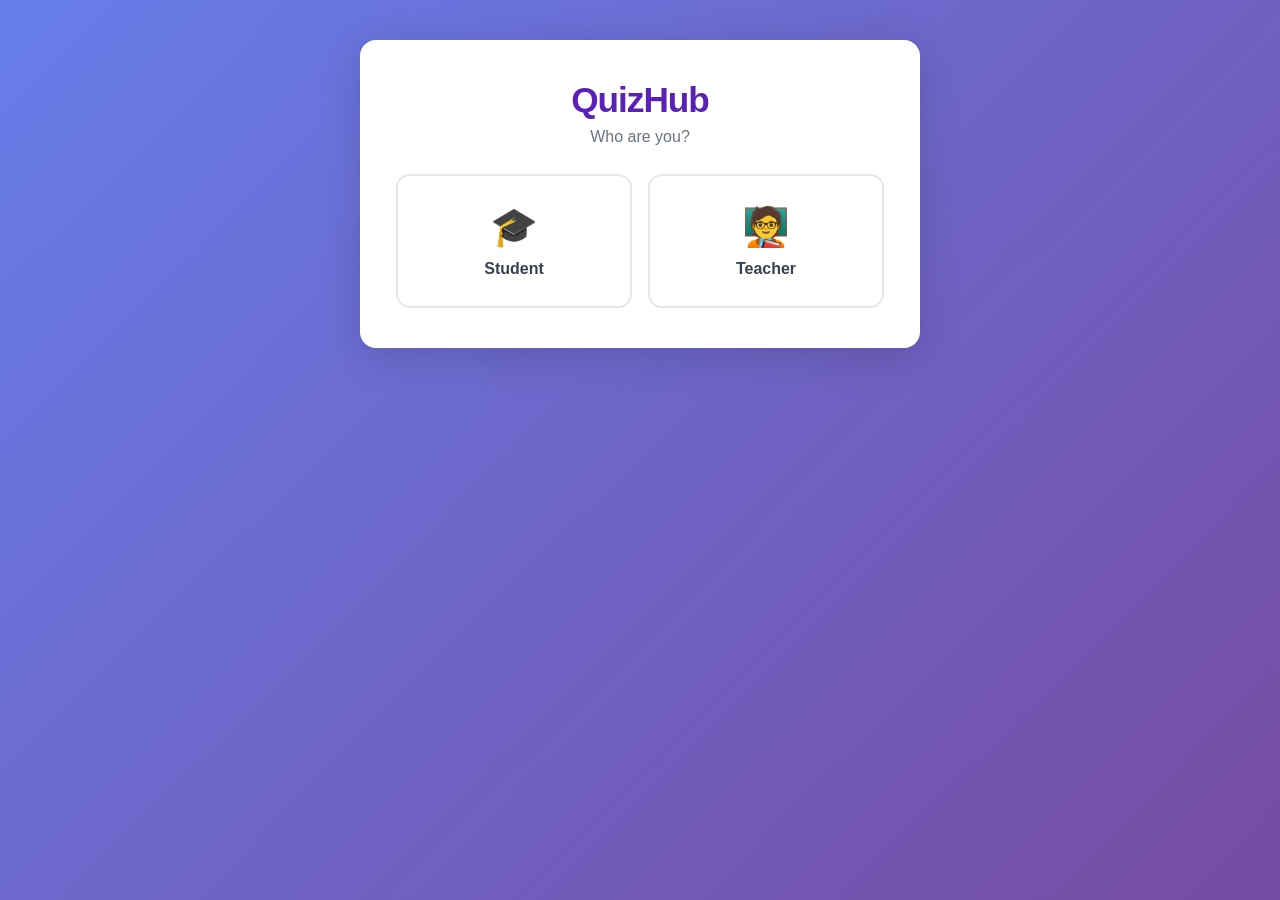
<file: index.html>
<!DOCTYPE html>
<html lang="en">
<head>
  <meta charset="UTF-8" />
  <meta name="viewport" content="width=device-width, initial-scale=1.0" />
  <title>Quiz Platform</title>
  <link rel="stylesheet" href="style.css" />
</head>
<body>

  <!-- Role Selection -->
  <div id="screen-role" class="screen active">
    <div class="card">
      <h1 class="logo">QuizHub</h1>
      <p class="subtitle">Who are you?</p>
      <div class="role-buttons">
        <button class="role-btn student-btn" onclick="selectRole('student')">
          <span class="role-icon">🎓</span>
          <span>Student</span>
        </button>
        <button class="role-btn teacher-btn" onclick="selectRole('teacher')">
          <span class="role-icon">🧑‍🏫</span>
          <span>Teacher</span>
        </button>
      </div>
    </div>
  </div>

  <!-- Student Login -->
  <div id="screen-student-login" class="screen">
    <div class="card">
      <button class="back-btn" onclick="goBack('screen-role')">← Back</button>
      <h2>Student Login</h2>
      <p class="subtitle">Enter your name to begin</p>
      <input type="text" id="student-name" placeholder="Your full name" maxlength="40" />
      <div id="student-login-error" class="error-msg"></div>
      <button class="btn primary" onclick="studentLogin()">Start Quiz</button>
    </div>
  </div>

  <!-- Teacher Login -->
  <div id="screen-teacher-login" class="screen">
    <div class="card">
      <button class="back-btn" onclick="goBack('screen-role')">← Back</button>
      <h2>Teacher Login</h2>
      <p class="subtitle">Enter the admin password</p>
      <input type="password" id="teacher-password" placeholder="Password" />
      <div id="teacher-login-error" class="error-msg"></div>
      <button class="btn primary" onclick="teacherLogin()">Login</button>
    </div>
  </div>

  <!-- Quiz Screen (Student) -->
  <div id="screen-quiz" class="screen">
    <div class="quiz-header">
      <span id="quiz-title-display" class="quiz-title-text"></span>
      <span id="quiz-progress" class="progress-text"></span>
    </div>
    <div class="quiz-body">
      <div id="question-card" class="card question-card">
        <p id="question-text" class="question-text"></p>
        <div id="options-list" class="options-list"></div>
        <div id="quiz-feedback" class="feedback-msg"></div>
        <button class="btn primary" id="next-btn" onclick="nextQuestion()" style="display:none;">Next →</button>
      </div>
    </div>
  </div>

  <!-- Result Screen (Student) -->
  <div id="screen-result" class="screen">
    <div class="card result-card">
      <div class="result-icon" id="result-icon"></div>
      <h2>Quiz Complete!</h2>
      <p id="result-student-name" class="result-name"></p>
      <div class="score-circle">
        <span id="result-score"></span>
      </div>
      <p id="result-message" class="result-msg"></p>
      <button class="btn primary" onclick="restartApp()">Back to Home</button>
    </div>
  </div>

  <!-- Teacher Dashboard -->
  <div id="screen-teacher" class="screen">
    <div class="dashboard">
      <div class="dash-header">
        <h2>Teacher Dashboard</h2>
        <button class="btn outline small" onclick="restartApp()">Logout</button>
      </div>

      <div class="dash-tabs">
        <button class="tab-btn active" id="tab-create" onclick="switchTab('create')">Create Quiz</button>
        <button class="tab-btn" id="tab-results" onclick="switchTab('results')">Student Results</button>
      </div>

      <!-- Create Quiz Tab -->
      <div id="tab-content-create" class="tab-content active">
        <div class="section-card">
          <h3>Quiz Details</h3>
          <input type="text" id="quiz-title-input" placeholder="Quiz title (e.g. Science Chapter 3)" />
        </div>

        <div id="questions-container"></div>

        <button class="btn outline" onclick="addQuestion()">+ Add Question</button>

        <div style="margin-top:24px;">
          <div id="save-msg" class="success-msg"></div>
          <button class="btn primary" onclick="saveQuiz()">Save &amp; Publish Quiz</button>
        </div>
      </div>

      <!-- Results Tab -->
      <div id="tab-content-results" class="tab-content">
        <div id="results-list"></div>
      </div>
    </div>
  </div>

  <script src="script.js"></script>
</body>
</html>
</file>
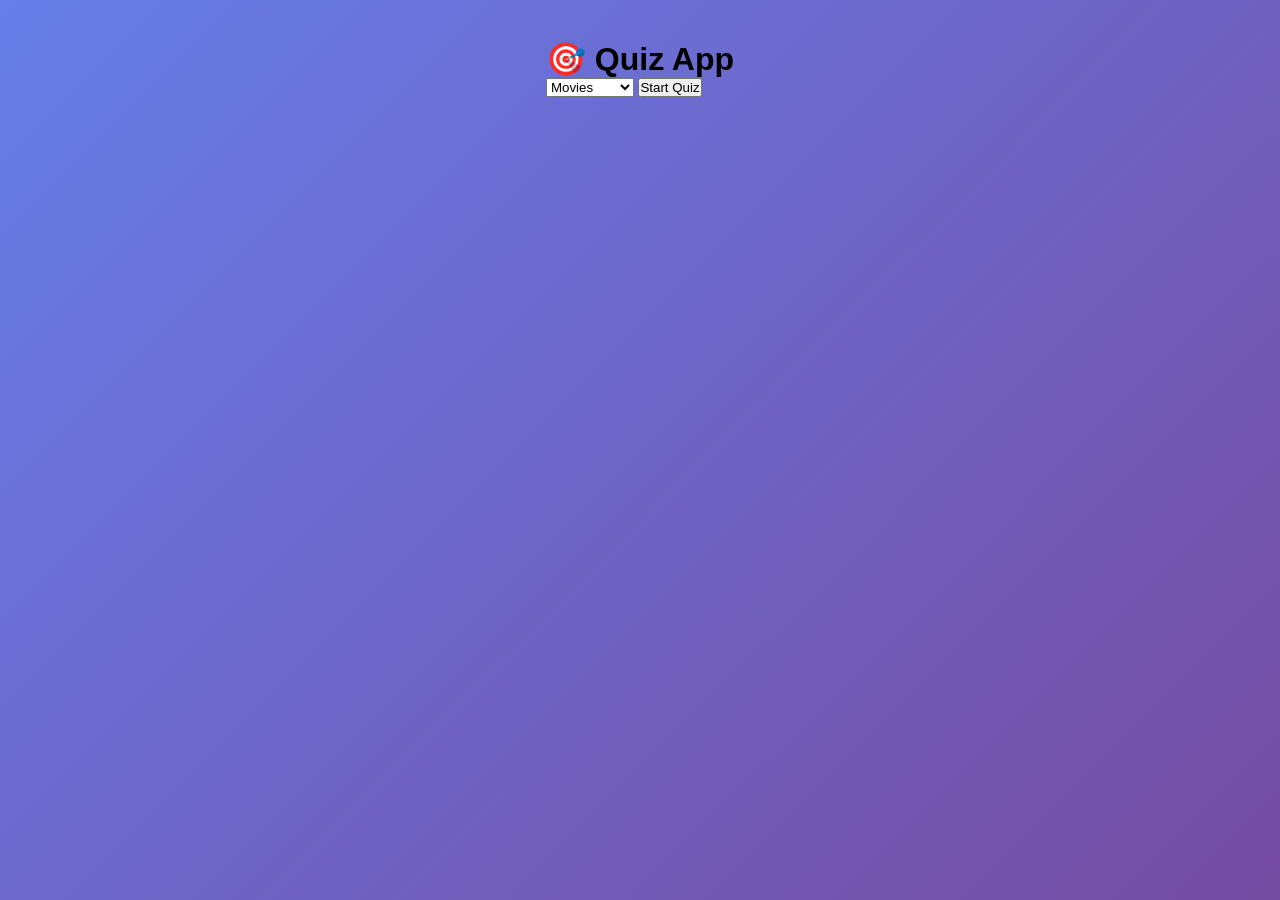
<file: index (1).html>
<!DOCTYPE html>
<html>
<head>
  <title>Quiz App</title>
  <link rel="stylesheet" href="style.css">
</head>
<body>

<div class="container">
  <h1>🎯 Quiz App</h1>

  <div id="start">
    <select id="topic">
      <option value="movies">Movies</option>
      <option value="art">Art</option>
      <option value="football">Football</option>
      <option value="electronics">Electronics</option>
    </select>
    <button onclick="startQuiz()">Start Quiz</button>
  </div>

  <div id="quiz" style="display:none;">
    <h2 id="question"></h2>
    <div id="answers"></div>
    <button onclick="nextQuestion()">Next</button>
  </div>

  <div id="result"></div>
</div>

<script src="script.js"></script>
</body>
</html>
</file>
<file: style.css>
* {
  margin: 0;
  padding: 0;
  box-sizing: border-box;
}

body {
  font-family: 'Segoe UI', Tahoma, Geneva, Verdana, sans-serif;
  background: linear-gradient(135deg, #667eea 0%, #764ba2 100%);
  min-height: 100vh;
  display: flex;
  justify-content: center;
  align-items: flex-start;
  padding: 40px 16px;
}

/* Screens */
.screen {
  display: none;
  width: 100%;
  max-width: 560px;
  margin: 0 auto;
  animation: fadeIn 0.3s ease;
}
.screen.active {
  display: block;
}
@keyframes fadeIn {
  from { opacity: 0; transform: translateY(12px); }
  to   { opacity: 1; transform: translateY(0); }
}

/* Card */
.card {
  background: #fff;
  border-radius: 16px;
  padding: 40px 36px;
  box-shadow: 0 8px 40px rgba(0,0,0,0.15);
  text-align: center;
}

/* Logo */
.logo {
  font-size: 2.2rem;
  font-weight: 800;
  color: #5b21b6;
  margin-bottom: 8px;
  letter-spacing: -1px;
}

.subtitle {
  color: #6b7280;
  font-size: 1rem;
  margin-bottom: 28px;
}

/* Role Buttons */
.role-buttons {
  display: flex;
  gap: 16px;
  justify-content: center;
}

.role-btn {
  flex: 1;
  display: flex;
  flex-direction: column;
  align-items: center;
  gap: 10px;
  padding: 28px 16px;
  border: 2px solid #e5e7eb;
  border-radius: 14px;
  background: #fff;
  cursor: pointer;
  font-size: 1rem;
  font-weight: 600;
  color: #374151;
  transition: all 0.2s ease;
}
.role-btn:hover {
  border-color: #7c3aed;
  background: #f5f3ff;
  color: #5b21b6;
  transform: translateY(-2px);
  box-shadow: 0 4px 16px rgba(124,58,237,0.15);
}
.role-icon {
  font-size: 2.4rem;
}

/* Inputs */
input[type="text"],
input[type="password"],
input[type="number"] {
  width: 100%;
  padding: 12px 16px;
  border: 2px solid #e5e7eb;
  border-radius: 10px;
  font-size: 1rem;
  color: #1f2937;
  outline: none;
  transition: border-color 0.2s;
  margin-bottom: 12px;
}
input:focus {
  border-color: #7c3aed;
}

/* Buttons */
.btn {
  display: inline-block;
  width: 100%;
  padding: 13px 24px;
  border: none;
  border-radius: 10px;
  font-size: 1rem;
  font-weight: 600;
  cursor: pointer;
  transition: all 0.2s ease;
}
.btn.primary {
  background: #7c3aed;
  color: #fff;
}
.btn.primary:hover {
  background: #6d28d9;
  transform: translateY(-1px);
  box-shadow: 0 4px 12px rgba(124,58,237,0.35);
}
.btn.outline {
  background: transparent;
  border: 2px solid #7c3aed;
  color: #7c3aed;
  width: auto;
}
.btn.outline:hover {
  background: #f5f3ff;
}
.btn.small {
  padding: 8px 16px;
  font-size: 0.875rem;
}

/* Back Button */
.back-btn {
  background: none;
  border: none;
  color: #7c3aed;
  font-size: 0.9rem;
  cursor: pointer;
  font-weight: 600;
  display: block;
  text-align: left;
  margin-bottom: 20px;
  padding: 0;
}
.back-btn:hover { text-decoration: underline; }

/* Error / Success */
.error-msg {
  color: #dc2626;
  font-size: 0.875rem;
  min-height: 20px;
  margin-bottom: 10px;
}
.success-msg {
  color: #16a34a;
  font-size: 0.9rem;
  min-height: 20px;
  margin-bottom: 8px;
  font-weight: 600;
}

/* Quiz Header */
.quiz-header {
  display: flex;
  justify-content: space-between;
  align-items: center;
  background: rgba(255,255,255,0.15);
  border-radius: 12px;
  padding: 14px 20px;
  margin-bottom: 20px;
  color: #fff;
}
.quiz-title-text {
  font-weight: 700;
  font-size: 1.05rem;
}
.progress-text {
  font-size: 0.9rem;
  opacity: 0.9;
}

/* Quiz Body */
.quiz-body {
  width: 100%;
}
.question-card {
  text-align: left;
}
.question-text {
  font-size: 1.15rem;
  font-weight: 700;
  color: #1f2937;
  margin-bottom: 24px;
  line-height: 1.5;
}

/* Options */
.options-list {
  display: flex;
  flex-direction: column;
  gap: 12px;
  margin-bottom: 20px;
}
.option-btn {
  width: 100%;
  text-align: left;
  padding: 14px 18px;
  border: 2px solid #e5e7eb;
  border-radius: 10px;
  background: #fff;
  font-size: 0.95rem;
  color: #374151;
  cursor: pointer;
  transition: all 0.2s ease;
  font-family: inherit;
}
.option-btn:hover:not(:disabled) {
  border-color: #7c3aed;
  background: #f5f3ff;
}
.option-btn.correct {
  border-color: #16a34a;
  background: #f0fdf4;
  color: #15803d;
  font-weight: 600;
}
.option-btn.wrong {
  border-color: #dc2626;
  background: #fef2f2;
  color: #b91c1c;
  font-weight: 600;
}
.option-btn:disabled {
  cursor: default;
}

/* Feedback */
.feedback-msg {
  font-size: 0.95rem;
  font-weight: 600;
  min-height: 24px;
  margin-bottom: 12px;
}
.feedback-msg.correct { color: #16a34a; }
.feedback-msg.wrong   { color: #dc2626; }

/* Result Screen */
.result-card {
  text-align: center;
}
.result-icon {
  font-size: 3.5rem;
  margin-bottom: 12px;
}
.result-name {
  color: #6b7280;
  font-size: 0.95rem;
  margin-bottom: 20px;
}
.score-circle {
  width: 120px;
  height: 120px;
  border-radius: 50%;
  background: linear-gradient(135deg, #7c3aed, #a78bfa);
  display: flex;
  align-items: center;
  justify-content: center;
  margin: 0 auto 20px;
  color: #fff;
  font-size: 1.5rem;
  font-weight: 800;
  box-shadow: 0 6px 20px rgba(124,58,237,0.4);
}
.result-msg {
  color: #6b7280;
  font-size: 0.95rem;
  margin-bottom: 28px;
}

/* Dashboard */
.dashboard {
  background: #fff;
  border-radius: 16px;
  padding: 32px;
  box-shadow: 0 8px 40px rgba(0,0,0,0.15);
  max-width: 700px;
  margin: 0 auto;
}
.dash-header {
  display: flex;
  justify-content: space-between;
  align-items: center;
  margin-bottom: 24px;
}
.dash-header h2 {
  font-size: 1.5rem;
  font-weight: 800;
  color: #1f2937;
}

/* Tabs */
.dash-tabs {
  display: flex;
  gap: 8px;
  border-bottom: 2px solid #e5e7eb;
  margin-bottom: 28px;
}
.tab-btn {
  padding: 10px 20px;
  background: none;
  border: none;
  font-size: 0.95rem;
  font-weight: 600;
  color: #6b7280;
  cursor: pointer;
  border-bottom: 3px solid transparent;
  margin-bottom: -2px;
  transition: all 0.2s;
  font-family: inherit;
}
.tab-btn.active {
  color: #7c3aed;
  border-bottom-color: #7c3aed;
}
.tab-content { display: none; }
.tab-content.active { display: block; }

/* Section Card */
.section-card {
  background: #f9fafb;
  border: 1px solid #e5e7eb;
  border-radius: 12px;
  padding: 20px;
  margin-bottom: 20px;
  text-align: left;
}
.section-card h3 {
  font-size: 0.9rem;
  font-weight: 700;
  color: #6b7280;
  text-transform: uppercase;
  letter-spacing: 0.05em;
  margin-bottom: 14px;
}

/* Question Builder */
.question-block {
  background: #f9fafb;
  border: 1px solid #e5e7eb;
  border-radius: 12px;
  padding: 20px;
  margin-bottom: 16px;
  text-align: left;
  position: relative;
}
.question-block-header {
  display: flex;
  justify-content: space-between;
  align-items: center;
  margin-bottom: 14px;
}
.question-block-header span {
  font-weight: 700;
  color: #374151;
}
.remove-q-btn {
  background: none;
  border: none;
  color: #ef4444;
  cursor: pointer;
  font-size: 1.1rem;
  font-weight: 700;
  padding: 2px 8px;
  border-radius: 6px;
  transition: background 0.2s;
}
.remove-q-btn:hover { background: #fef2f2; }

.options-builder {
  display: flex;
  flex-direction: column;
  gap: 8px;
  margin-top: 10px;
}
.option-row {
  display: flex;
  align-items: center;
  gap: 10px;
}
.option-row input[type="text"] {
  flex: 1;
  margin-bottom: 0;
}
.option-row input[type="radio"] {
  accent-color: #7c3aed;
  width: 18px;
  height: 18px;
  cursor: pointer;
  flex-shrink: 0;
}
.option-label {
  font-size: 0.8rem;
  color: #6b7280;
  white-space: nowrap;
}

/* Results Table */
.results-table {
  width: 100%;
  border-collapse: collapse;
  text-align: left;
}
.results-table th {
  background: #f3f4f6;
  padding: 12px 16px;
  font-size: 0.85rem;
  font-weight: 700;
  color: #6b7280;
  text-transform: uppercase;
  letter-spacing: 0.04em;
}
.results-table td {
  padding: 14px 16px;
  border-bottom: 1px solid #f3f4f6;
  color: #1f2937;
  font-size: 0.95rem;
}
.results-table tr:last-child td { border-bottom: none; }
.results-table tr:hover td { background: #faf5ff; }

.badge {
  display: inline-block;
  padding: 3px 10px;
  border-radius: 20px;
  font-size: 0.8rem;
  font-weight: 700;
}
.badge-green { background: #dcfce7; color: #15803d; }
.badge-yellow { background: #fef9c3; color: #a16207; }
.badge-red { background: #fee2e2; color: #b91c1c; }

.empty-state {
  text-align: center;
  padding: 48px 0;
  color: #9ca3af;
}
.empty-state p { font-size: 1rem; margin-top: 8px; }

@media (max-width: 480px) {
  .card { padding: 28px 20px; }
  .role-buttons { flex-direction: column; }
  .dashboard { padding: 20px 16px; }
}
</file>
